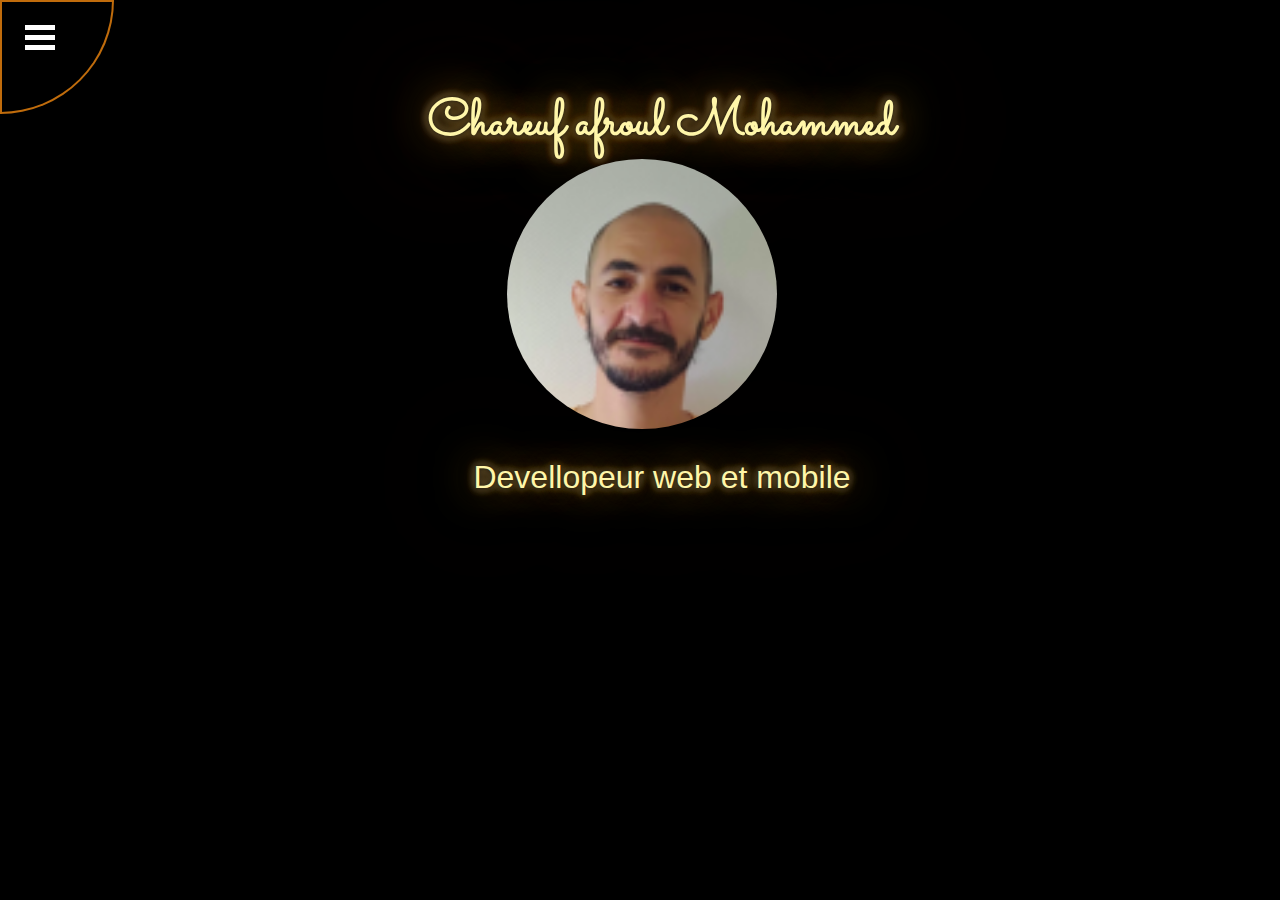
<file: index.html>
<!DOCTYPE html>
<html lang="fr">

<head>
    <meta charset="UTF-8">
    <meta name="viewport" content="width=device-width, initial-scale=1.0">
    <link rel="stylesheet" href="./css/title.css">
    
    <link rel="stylesheet" href="./css/bg.css">
    <link rel="stylesheet" href="css/index.css">
    <title>index</title>
</head>

<body>
  
  <div class="background-container">
    <div class="stars"></div>
    <div class="twinkling"></div>
    <div class="clouds"></div>
    
    <aside>
      
      <h1>Chareuf afroul Mohammed</h1>
      <img src="./img/f1.png" alt="">
      <h2>Devellopeur web et mobile</h2>
      
    </aside> 
    <section class="burger"></section>
    
    <input type="checkbox" id="menu-toggle"/>
    <label id="trigger" for="menu-toggle"></label>
    <label id="burger" for="menu-toggle"></label>
    <ul id="menu">
      <li><a href="index.html">Home</a></li>
      <li><a href="./html/progression.html">Progression</a></li>
      <li><a href="#">Parcours</a></li>
      <li><a href="./html/contact.html">Contact</a></li>
    </ul>
  </section>
  
  <!-- <a class="phone" href="tel:+33711223344">Tel: 06 03 50 93 41 </a>     <a href="tel:+33711223344">Cliquez ici pour appeler le 07 11 22 33 44</a>
  <a class="mail" href="mail:chareuf.afroul.mohammed@gmail.com">Mail: chareuf.afroul.mohammed@gmail.com </a>
     -->

  <script src="https://ajax.googleapis.com/ajax/libs/jquery/3.5.1/jquery.min.js"></script>
  <script src="./js/index.js"></script>
  
</body>

</html>
</file>
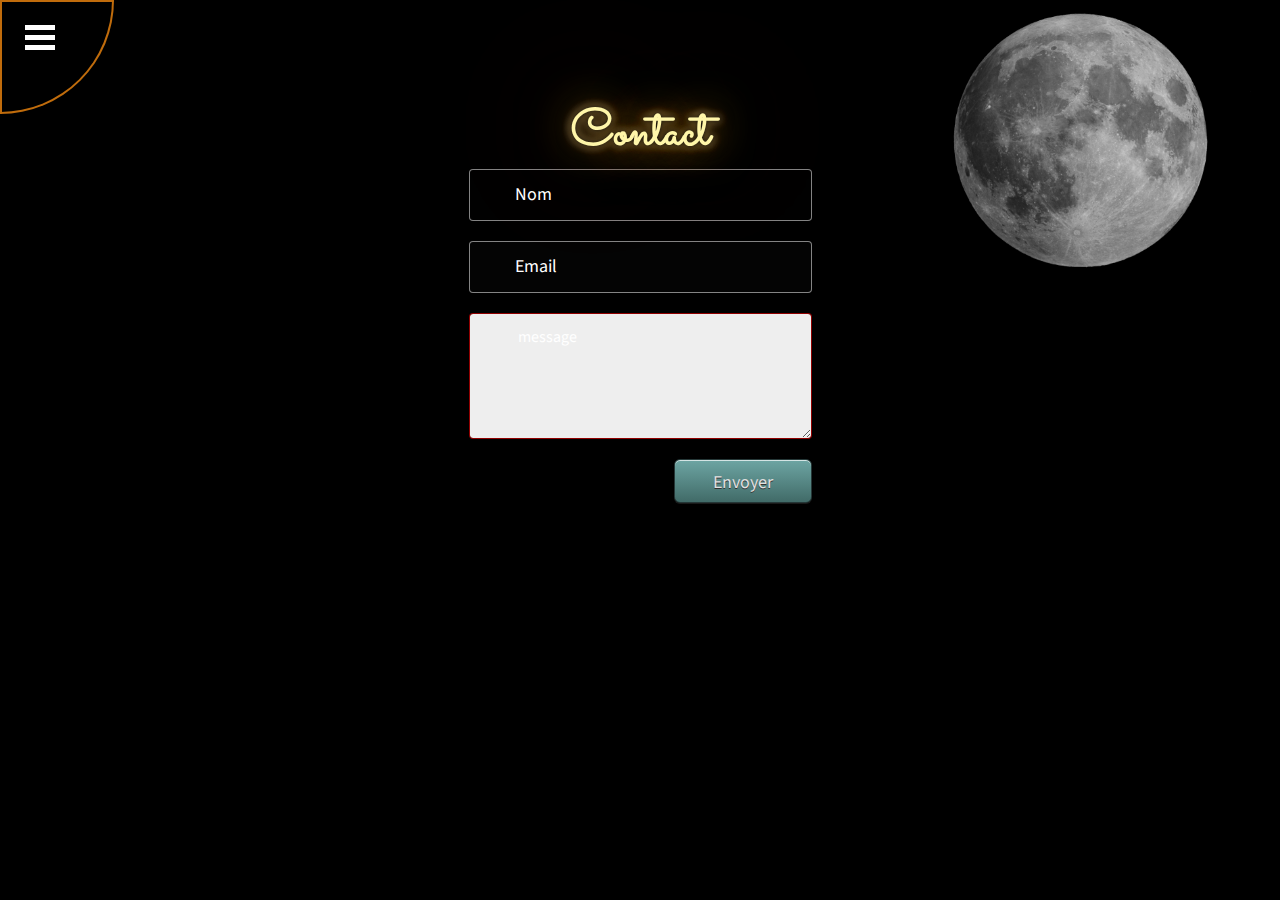
<file: html/contact.html>
<!DOCTYPE html>
<html lang="en">

<head>
    <meta charset="UTF-8">
    <meta name="viewport" content="width=device-width, initial-scale=1.0">
    <link rel="stylesheet" href="../css/contact.css">
   <link rel="stylesheet" href="../css/title.css">
    <link rel="stylesheet" href="../css/index.css">
    <title>Document</title>
</head>

<body>

    <section class="burger"></section>
    
    <input type="checkbox" id="menu-toggle"/>
    <label id="trigger" for="menu-toggle"></label>
    <label id="burger" for="menu-toggle"></label>
    <ul id="menu">
      <li><a href="../index.html">Home</a></li>
      <li><a href="../html/progression.html">Progression</a></li>
      <li><a href="#">Portfolio</a></li>
      <li><a href="./contact.html">Contact</a></li>
    </ul>
    <img class="moon" src="../img/moon.png" alt="">
  </section>
    <form>
    
        <h1>Contact</h1>
        <input name="name" placeholder="Nom" class="name" required />
        <input name="emailaddress" placeholder="Email" class="email" type="email" required />
        <textarea rows="4" cols="50" name="subject" placeholder=" message" class="message" required></textarea>
        <input name="submit" class="btn" type="submit" value="Envoyer" />
    </form>
   
      
</body>

</html>
</file>
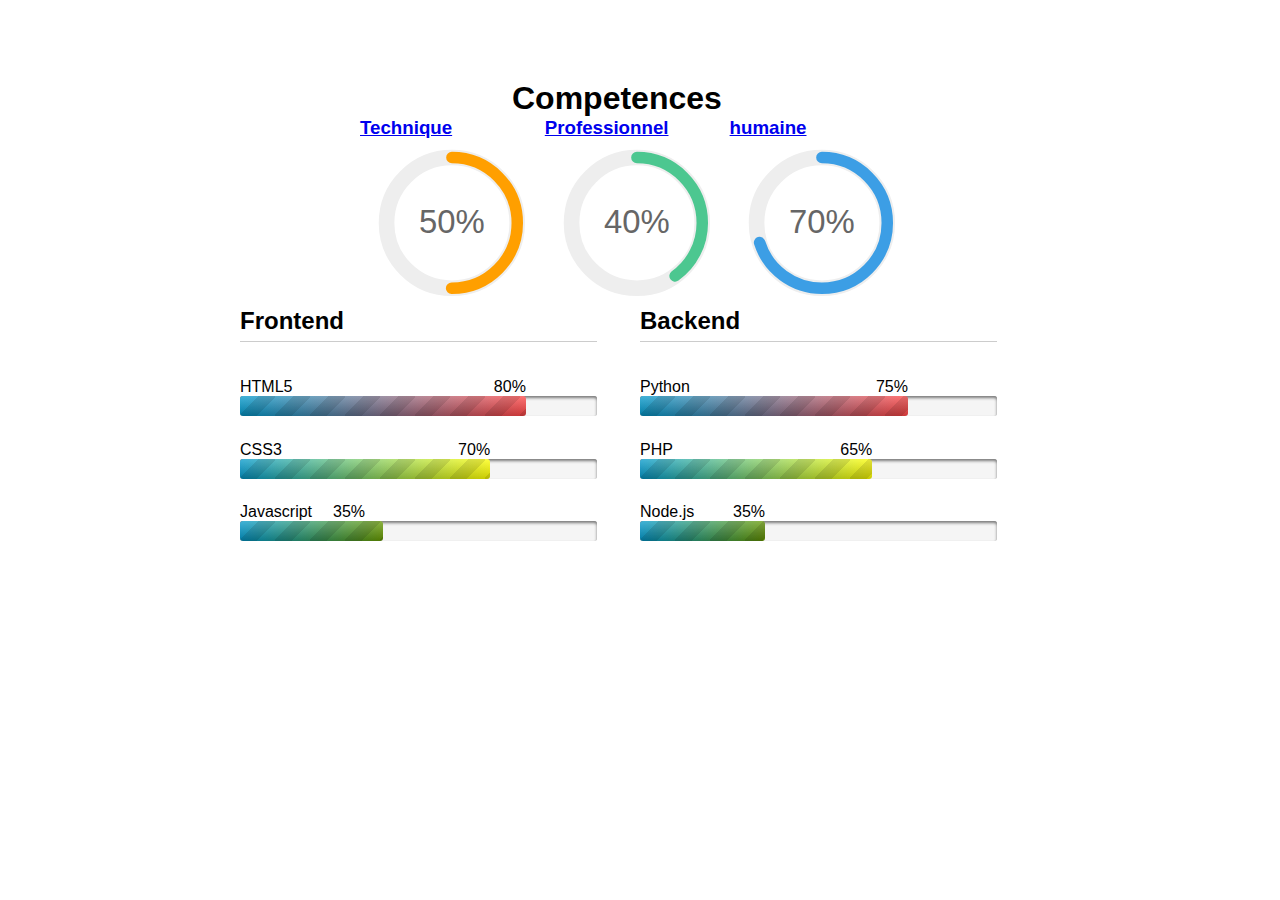
<file: html/progression.html>
<!DOCTYPE html>
<html lang="fr">

<head>
    <meta charset="UTF-8">
    <meta name="viewport" content="width=device-width, initial-scale=1.0">
    <link rel="stylesheet" href="../css/title.css">
   <link rel="stylesheet" href="../css/progress.css">
    <title>progression</title>
</head>


<body>


  


    
    <h1 class="title">Competences</h1>
    <div class="flex-wrapper">
      <div class="single-chart">
        <a href="#technique"><h3>Technique</h1></a>
        <svg viewBox="0 0 36 36" class="circular-chart orange">
          <path class="circle-bg"
            d="M18 2.0845
              a 15.9155 15.9155 0 0 1 0 31.831
              a 15.9155 15.9155 0 0 1 0 -31.831"
          />
          <path class="circle"
            stroke-dasharray="50, 100"
            d="M18 2.0845
              a 15.9155 15.9155 0 0 1 0 31.831
              a 15.9155 15.9155 0 0 1 0 -31.831"
          />
          <text x="18" y="20.35" class="percentage">50%</text>
        </svg>
      </div>
      
      <div class="single-chart">
       <a href="#Professionnel"> <h3>Professionnel</h1></a>
        <svg viewBox="0 0 36 36" class="circular-chart green">
          <path class="circle-bg"
            d="M18 2.0845
              a 15.9155 15.9155 0 0 1 0 31.831
              a 15.9155 15.9155 0 0 1 0 -31.831"
          />
          <path class="circle"
            stroke-dasharray="40, 100"
            d="M18 2.0845
              a 15.9155 15.9155 0 0 1 0 31.831
              a 15.9155 15.9155 0 0 1 0 -31.831"
          />
          <text x="18" y="20.35" class="percentage">40%</text>
        </svg>
      </div>
    
      <div class="single-chart">
       <a href="#humaine"> <h3>humaine</h1></a>
        <svg viewBox="0 0 36 36" class="circular-chart blue">
          <path class="circle-bg"
            d="M18 2.0845
              a 15.9155 15.9155 0 0 1 0 31.831
              a 15.9155 15.9155 0 0 1 0 -31.831"
          />
          <path class="circle"
            stroke-dasharray="70, 100"
            d="M18 2.0845
              a 15.9155 15.9155 0 0 1 0 31.831
              a 15.9155 15.9155 0 0 1 0 -31.831"
          />
          <text x="18" y="20.35" class="percentage">70%</text>
        </svg>
      </div>
    </div>
    <article id="technique">

      <ul>
        <li>
          <h2>Frontend</h2>
          
          <!-- HTML5 -->
          <p style="width:80%" data-value="80">HTML5</p>
          <progress max="100" value="80" class="html5">
            <!-- Browsers that support HTML5 progress element will ignore the html inside `progress` element. Whereas older browsers will ignore the `progress` element and instead render the html inside it. -->
            <div class="progress-bar">
              <span style="width: 80%">80%</span>
            </div>
          </progress>
          
          <!-- CSS3 -->
          <p style="width:70%" data-value="70">CSS3</p>
          <progress max="100" value="70" class="css3">
            <!-- Browsers that support HTML5 progress element will ignore the html inside `progress` element. Whereas older browsers will ignore the `progress` element and instead render the html inside it. -->
            <div class="progress-bar">
              <span style="width: 70%">70%</span>
            </div>
          </progress>
          
          <!-- js -->
          <p style="width:35%" data-value="35">Javascript</p>
          <progress max="100" value="40" class="jquery">
            <!-- Browsers that support HTML5 progress element will ignore the html inside `progress` element. Whereas older browsers will ignore the `progress` element and instead render the html inside it. -->
            <div class="progress-bar">
              <span style="width: 35%">35%</span>
            </div>
          </progress>
          
        </li>
        <li>
          <h2>Backend</h2>
          
          <!-- Python -->
          <p style="width:75%" data-value="75">Python</p>
          <progress max="100" value="75" class="python">
            <!-- Browsers that support HTML5 progress element will ignore the html inside `progress` element. Whereas older browsers will ignore the `progress` element and instead render the html inside it. -->
            <div class="progress-bar">
              <span style="width: 75%">75%</span>
            </div>
          </progress>
          
          <!-- PHP -->
          <p style="width:65%" data-value="65">PHP</p>
          <progress max="100" value="65" class="php">
            <!-- Browsers that support HTML5 progress element will ignore the html inside `progress` element. Whereas older browsers will ignore the `progress` element and instead render the html inside it. -->
            <div class="progress-bar">
              <span style="width: 65%">65%</span>
            </div>
          </progress>
          
          <!-- Node.js -->
          <p style="width:35%" data-value="35">Node.js</p>
          <progress max="100" value="35" class="node-js">
            <!-- Browsers that support HTML5 progress element will ignore the html inside `progress` element. Whereas older browsers will ignore the `progress` element and instead render the html inside it. -->
            <div class="progress-bar">
              <span style="width: 35%">35%</span>
            </div>
          </progress>   
          
        </li>
      </ul>    </article>

  <script src="https://ajax.googleapis.com/ajax/libs/jquery/3.5.1/jquery.min.js"></script>
  <script src="../js/index.js"></script>
  <script src="../js/progression.js"></script>
  
</body>

</html>
</file>
<file: css/title.css>
@import url("https://fonts.googleapis.com/css?family=Sacramento&display=swap");
</file>
<file: css/bg.css>
@keyframes move-background {
    from {
          -webkit-transform: translate3d(0px, 0px, 0px);
      }
      to { 
          -webkit-transform: translate3d(1000px, 0px, 0px);
      }
  }
  @-webkit-keyframes move-background {
    from {
          -webkit-transform: translate3d(0px, 0px, 0px);
      }
      to { 
          -webkit-transform: translate3d(1000px, 0px, 0px);
      }
  }
  
  @-moz-keyframes move-background {    
      from {
          -webkit-transform: translate3d(0px, 0px, 0px);
      }
      to { 
          -webkit-transform: translate3d(1000px, 0px, 0px);
      }
  }
  
      @-webkit-keyframes move-background {
      from {
          -webkit-transform: translate3d(0px, 0px, 0px);
      }
      to { 
          -webkit-transform: translate3d(1000px, 0px, 0px);
      }
  }
  
  .background-container{
      position: fixed;
      top: 0;
      left:0;
      bottom: 0;
      right: 0;
  }
  
  .stars {
   background: black url(https://s3-us-west-2.amazonaws.com/s.cdpn.io/1231630/stars.png) repeat;
   position: absolute;
      top: 0;
      bottom: 0;
      left: 0;
      right: 0;
  }
  

  
  .clouds{
      opacity: 90%;
      width:10000px;
      height: 100%;
      background: transparent url("https://s3-us-west-2.amazonaws.com/s.cdpn.io/1231630/clouds_repeat.png") repeat;
      background-size: 1000px 1000px;
      position: fixed;
      right: 0;
      top: 0;
      bottom: 0;
      z-index: 0;
  
     -moz-animation:move-background 150s linear infinite;
    -ms-animation:move-background 150s linear infinite;
    -o-animation:move-background 150s linear infinite;
    -webkit-animation:move-background 150s linear infinite;
    animation:move-background 80s linear infinite;
  }
  img{
    height: 30vh;
    width:30vh;
    position: relative;
    z-index: 3;
    right: 20px;border-radius: 50%;

  }
</file>
<file: css/index.css>
body{
	margin: 0;
	padding: 0;
	background: rgb(0, 0, 0);
}

.profil{
	width: 10%;
	border-radius: 50%;
	margin-left: 45vw;
}
nav {
	margin: 27px auto 0;

	position: absolute;
	width: 590px;
	height: 50px;
	background-color: #34495e;
	border-radius: 8px;
	
}
nav a {
	line-height: 50px;
	height: 100%;
	font-size: 15px;
	display: inline-block;
	position: absolute;
	z-index: 0;
	text-decoration: none;
	text-transform: uppercase;
	text-align: center;
	color: rgb(144, 22, 22);
	cursor: pointer;
}
nav .animation {
	position: absolute;
	height: 100%;
	top: 0;
	z-index: 0;
	transition: all .5s ease 0s;
	border-radius: 8px;
}
a:nth-child(1) {
	width: 100px;
}
a:nth-child(2) {
	width: 110px;
}
a:nth-child(3) {
	width: 100px;
}
a:nth-child(4) {
	width: 160px;
}
a:nth-child(5) {
	width: 120px;
}
nav .start-home, a:nth-child(1):hover~.animation {
	width: 100px;
	left: 0;
	background-color: #1abc9c;
}
nav .start-about, a:nth-child(2):hover~.animation {
	width: 110px;
	left: 100px;
	background-color: #e74c3c;
}
nav .start-blog, a:nth-child(3):hover~.animation {
	width: 100px;
	left: 210px;
	background-color: #3498db;
}
nav .start-portefolio, a:nth-child(4):hover~.animation {
	width: 160px;
	left: 310px;
	background-color: #9b59b6;
}
nav .start-contact, a:nth-child(5):hover~.animation {
	width: 120px;
	left: 470px;
	background-color: #e67e22;
}






@import url(https://fonts.googleapis.com/css?family=Roboto:400,700);

@keyframes checked-anim {
    50% {
        width: 20%;
        height: 40%;
    }
    100% {
        width: 20%;
        height: 40%;
    }
}
@keyframes not-checked-anim {
    0% {
        width: 0%;
        height: 40%;
        border-radius: 0%;
    }
}
li, a {
    margin: 55px 0 -35px 0;
    color: #eef0f1;
    font: 14pt "Roboto", sans-serif;
    font-weight: 700;
    line-height: 1.5;
    text-decoration: none;
    text-transform: none;
    list-style: none;
    outline: 0;
    display: none;
    position: relative;
}
li {
    width: 230px;
    text-indent: 56px;}
a:focus {
    display: block;
    color: rgb(212, 248, 10);
    background-color: #000507;
    transition: all .5s;
    width: 70%;
}
aside {

    position: absolute;
    color: white;
	top: 10%;
	right: 30%;
    text-align: center;
}
h1 {
	text-shadow: 0 0 5px #080808, 0 0 15px #000000, 0 0 10px #c4850f, 0 0 40px #e2a011, 0 0 60px #000000, 0 0 10px #ebeaea, 0 0 118px #d40707;
	color: #fff6a9;
  font-family: "Sacramento", cursive;
  text-align: center;

  animation: blink 12s infinite;
  -webkit-animation: blink 12s infinite;
    line-height: 0;
    font-size: 4vw;
    font-weight: 700;
}
h2 {
    
    text-align: center;

    font-size: 2.5vw;
    font-weight: lighter;
    text-shadow: 0 0 5px #080808, 0 0 15px #000000, 0 0 10px #c4850f, 0 0 40px #e2a011, 0 0 60px #000000, 0 0 10px #ebeaea, 0 0 118px #d40707;
	color: #fff6a9;
  animation: blink 1s infinite;
  -webkit-animation: blink 12s infinite;
 
}


html, body {
    margin: 0;
    padding: 0;
    background-color: #000000;
    font-family: 'Roboto', sans-serif;
    overflow: visible;
}

#trigger, #burger, #burger:before, #burger:after {
    position: absolute;
    top: 25px;
    left: 25px;
    background: #fffefe;
    width: 30px;
    height: 5px;
    transition: .2s ease;
    cursor: pointer;
    z-index: 1;
}
#trigger {
    height: 25px;
    background: none;
}
#burger:before {
    content: " ";
    top: 10px;
    left: 0;
}
#burger:after {
    content: " ";
    top: 20px;
    left: 0;
}
#menu-toggle:checked + #trigger + #burger {
    top: 35px;
    transform: rotate(180deg);
    transition: transform 1s ease;
}

#menu-toggle:checked + #trigger + #burger:before {
    width: 20px;
    top: -2px;
    left: 18px;
    transform: rotate(45deg) translateX(-5px);
    transition: transform .2s ease;
}
#menu-toggle:checked + #trigger + #burger:after {
    width: 20px;
    top: 2px;
    left: 18px;
    transform: rotate(-45deg) translateX(-5px);
    transition: transform .2s ease;
}
#menu {
    position: absolute;
    margin: 0; padding: 0;
    width: 110px;
    height: 110px;
    background-color: rgb(0, 0, 0);
    border: #c06c0c 2px solid;
    border-bottom-right-radius: 100%;
    animation: not-checked-anim .2s both;
    transition: .2s;
}
#menu-toggle:checked + #trigger + #burger + #menu {
    animation: checked-anim 1s ease both;
}
#menu-toggle:checked + #trigger ~ #menu > li, a {
    display: block;
}
[type="checkbox"]:not(:checked), [type="checkbox"]:checked {
    display: none;
}
</file>
<file: css/contact.css>
@import url(https://fonts.googleapis.com/css?family=Source+Sans+Pro);
body{

    background: black url(https://s3-us-west-2.amazonaws.com/s.cdpn.io/1231630/stars.png) repeat;

}
.moon{
    opacity: 80%;
    width: 30%;
    position: absolute;
    margin-left: 70%;

   

   
}
form {

    margin-left:auto;
    margin-right:auto;
    width: 343px;
    height: 333px;
    padding:100px;
    -moz-border-radius: 5px;
    -webkit-border-radius: 5px;
    border-radius: 5px;
    -moz-background-clip: padding;
    -webkit-background-clip: padding-box;
    background-clip: padding-box;
    -moz-box-shadow: 0 0 13px 3px rgba(0,0,0,.5);
    -webkit-box-shadow: 0 0 13px 3px rgba(0,0,0,.5);
    box-shadow: 0 0 13px 3px rgba(0,0,0,.5);
}

textarea{
	  background: rgb(238, 238, 238); 
    width: 276px;
    height: 110px;
    border: 1px solid rgba(240, 0, 0, 0.6);
    -moz-border-radius: 4px;
    -webkit-border-radius: 4px;
    border-radius: 4px;
    -moz-background-clip: padding;
    -webkit-background-clip: padding-box;
    background-clip: padding-box; 
    display:block;
    font-family: 'Source Sans Pro', sans-serif;
    font-size:1em;
    color:rgb(0, 0, 0);
    padding-left:45px;
    padding-right:20px;
    padding-top:12px;
    margin-bottom:20px;
    overflow:hidden;
}

input {
    width: 276px;
    height: 48px;
    border: 1px solid rgba(255, 255, 255, 0.513);
    -moz-border-radius: 4px;
    -webkit-border-radius: 4px;
    border-radius: 4px;
    -moz-background-clip: padding;
    -webkit-background-clip: padding-box;
    background-clip: padding-box; 
    display:block;
    font-family: 'Source Sans Pro', sans-serif;
    font-size:18px;
    color:#fff;
    padding-left:20px;
    padding-right:20px;
    margin-bottom:20px;
}

input[type=submit] {
    cursor:pointer;
}

input.name {
	  background: rgba(3, 3, 3, 0.4) url(http://luismruiz.com/img/gemicon_name.png) no-repeat scroll 16px 16px; 
	  padding-left:45px;
}

input.email {
	  background: rgba(10, 10, 10, 0.4);
	  padding-left:45px;
}

input.message {
	  background: rgba(0, 0, 0, 0.4) ;
	  padding-left:45px;
}

::-webkit-input-placeholder {
	  color: #fff;
}

:-moz-placeholder{ 
    color: #fff; 
}

::-moz-placeholder {
    color: #fff;
}

:-ms-input-placeholder {  
	  color: #fff; 
}

input:focus, textarea:focus { 
	  background-color: rgba(255, 255, 255, 0.664);
    -moz-box-shadow: 0 0 5px 1px rgba(255,255,255,.5);
    -webkit-box-shadow: 0 0 5px 1px rgba(255,255,255,.5);
    box-shadow: 0 0 5px 1px rgba(255,255,255,.5);
	  overflow: hidden; 
}

.btn {
	  width: 138px;
	  height: 44px;
	  -moz-border-radius: 4px;
	  -webkit-border-radius: 4px;
	  border-radius: 4px;
	  float:right;
    border: 1px solid #253737;
    background: #416b68;
    background: -webkit-gradient(linear, left top, left bottom, from(#6da5a3), to(#416b68));
    background: -webkit-linear-gradient(top, #6da5a3, #416b68);
    background: -moz-linear-gradient(top, #6da5a3, #416b68);
    background: -ms-linear-gradient(top, #6da5a3, #416b68);
    background: -o-linear-gradient(top, #6da5a3, #416b68);
    background-image: -ms-linear-gradient(top, #6da5a3 0%, #416b68 100%);
    padding: 10.5px 21px;
    -webkit-border-radius: 6px;
    -moz-border-radius: 6px;
    border-radius: 6px;
    -webkit-box-shadow: rgba(255,255,255,0.1) 0 1px 0, inset rgba(255,255,255,0.7) 0 1px 0;
    -moz-box-shadow: rgba(255,255,255,0.1) 0 1px 0, inset rgba(255,255,255,0.7) 0 1px 0;
    box-shadow: rgba(255,255,255,0.1) 0 1px 0, inset rgba(255,255,255,0.7) 0 1px 0;
    text-shadow: #333333 0 1px 0;
    color: #e1e1e1;
}

.btn:hover {
    border: 1px solid #fdfdfd;
    text-shadow: #333333 0 1px 0;
    background: #416b68;
    background: -webkit-gradient(linear, left top, left bottom, from(#77b2b0), to(#416b68));
    background: -webkit-linear-gradient(top, #77b2b0, #416b68);
    background: -moz-linear-gradient(top, #77b2b0, #416b68);
    background: -ms-linear-gradient(top, #77b2b0, #416b68);
    background: -o-linear-gradient(top, #77b2b0, #416b68);
    background-image: -ms-linear-gradient(top, #77b2b0 0%, #416b68 100%);
    color: #fff;
 }

.btn:active {
    margin-top:1px;
    text-shadow: #333333 0 -1px 0;
    border: 1px solid #253737;
    background: #6da5a3;
    background: -webkit-gradient(linear, left top, left bottom, from(#416b68), to(#416b68));
    background: -webkit-linear-gradient(top, #416b68, #609391);
    background: -moz-linear-gradient(top, #416b68, #6da5a3);
    background: -ms-linear-gradient(top, #416b68, #6da5a3);
    background: -o-linear-gradient(top, #416b68, #6da5a3);
    background-image: -ms-linear-gradient(top, #416b68 0%, #6da5a3 100%);
    color: #fff;
    -webkit-box-shadow: rgba(255,255,255,0) 0 1px 0, inset rgba(255,255,255,0.7) 0 1px 0;
    -moz-box-shadow: rgba(255,255,255,0) 0 1px 0, inset rgba(255,255,255,0.7) 0 1px 0;
    box-shadow: rgba(255,255,255,0) 0 1px 0, inset rgba(255,255,255,0.7) 0 1px 0;
   }
</file>
<file: css/progress.css>
.title{
    margin-left: 34%;
    margin-top: 10%;
}


.flex-wrapper {
    width: 70%;
    display: flex;
    flex-flow: row nowrap;
    margin: auto;

  }
  
  .single-chart {
    width: 33%;
    justify-content: space-around ;
  }
  
  .circular-chart {
    display: block;
    margin: 10px auto;
    max-width: 80%;
    max-height: 250px;
  }
  
  .circle-bg {
    fill: none;
    stroke: #eee;
    stroke-width: 3.8;
  }
  
  .circle {
    fill: none;
    stroke-width: 2.8;
    stroke-linecap: round;
    animation: progress 1s ease-out forwards;
  }
  
  @keyframes progress {
    0% {
      stroke-dasharray: 0 100;
    }
  }
  
  .circular-chart.orange .circle {
    stroke: #ff9f00;
  }
  
  .circular-chart.green .circle {
    stroke: #4CC790;
  }
  
  .circular-chart.blue .circle {
    stroke: #3c9ee5;
  }
  
  .percentage {
    fill: #666;
    font-family: sans-serif;
    font-size: 0.5em;
    text-anchor: middle;
  }

  @import url(https://fonts.googleapis.com/css?family=Expletus+Sans);

/* Basic resets */

* { 
  margin:0; padding:0; 
  box-sizing: border-box;
}

body {
margin: 50px auto 0;
max-width: 800px;

font-family: "Expletus Sans", sans-serif;
}

li {

  width: 50%;
  float: left;
  list-style-type: none;
  
  padding-right: 5.3333333%;
}

li:nth-child(even) { margin-bottom: 5em;}

h2 {
  margin: 0 0 1.5em;
  border-bottom: 1px solid #ccc;
  
  padding: 0 0 .25em;
}

/* Styling an indeterminate progress bar */

progress:not(value) {
  /* Add your styles here. As part of this walkthrough we will focus only on determinate progress bars. */
}

/* Styling the determinate progress element */

progress[value] {
  /* Get rid of the default appearance */
  appearance: none;
  
  /* This unfortunately leaves a trail of border behind in Firefox and Opera. We can remove that by setting the border to none. */
  border: none;
  
  /* Add dimensions */
  width: 100%; height: 20px;
  
  /* Although firefox doesn't provide any additional pseudo class to style the progress element container, any style applied here works on the container. */
    background-color: whiteSmoke;
    border-radius: 3px;
    box-shadow: 0 2px 3px rgba(0,0,0,.5) inset;
  
  /* Of all IE, only IE10 supports progress element that too partially. It only allows to change the background-color of the progress value using the 'color' attribute. */
  color: royalblue;
  
  position: relative;
  margin: 0 0 1.5em; 
}

/*
Webkit browsers provide two pseudo classes that can be use to style HTML5 progress element.
-webkit-progress-bar -> To style the progress element container
-webkit-progress-value -> To style the progress element value.
*/

progress[value]::-webkit-progress-bar {
  background-color: whiteSmoke;
  border-radius: 3px;
  box-shadow: 0 2px 3px rgba(0,0,0,.5) inset;
}

progress[value]::-webkit-progress-value {
  position: relative;
  
  background-size: 35px 20px, 100% 100%, 100% 100%;
  border-radius:3px;
  
  /* Let's animate this */
  animation: animate-stripes 5s linear infinite;
}

@keyframes animate-stripes { 100% { background-position: -100px 0; } }

/* Let's spice up things little bit by using pseudo elements. */

progress[value]::-webkit-progress-value:after {
  /* Only webkit/blink browsers understand pseudo elements on pseudo classes. A rare phenomenon! */
  content: '';
  position: absolute;
  
  width:5px; height:5px;
  top:7px; right:7px;
  
  background-color: white;
  border-radius: 100%;
}

/* Firefox provides a single pseudo class to style the progress element value and not for container. -moz-progress-bar */

progress[value]::-moz-progress-bar {
  /* Gradient background with Stripes */
  background-image:
  -moz-linear-gradient( 135deg,
                           transparent,
                           transparent 33%,
                           rgba(0,0,0,.1) 33%,
                           rgba(0,0,0,.1) 66%,
                           transparent 66%),
    -moz-linear-gradient( top,
                            rgba(255, 255, 255, .25),
                            rgba(0,0,0,.2)),
     -moz-linear-gradient( left, #09c, #f44);
  
  background-size: 35px 20px, 100% 100%, 100% 100%;
  border-radius:3px;
  
  /* Firefox doesn't support CSS3 keyframe animations on progress element. Hence, we did not include animate-stripes in this code block */
}

/* Fallback technique styles */
.progress-bar {
  background-color: whiteSmoke;
  border-radius: 3px;
  box-shadow: 0 2px 3px rgba(0,0,0,.5) inset;

  /* Dimensions should be similar to the parent progress element. */
  width: 100%; height:20px;
}

.progress-bar span {
  background-color: royalblue;
  border-radius: 3px;
  
  display: block;
  text-indent: -9999px;
}

p[data-value] { 
  
  position: relative; 
}

/* The percentage will automatically fall in place as soon as we make the width fluid. Now making widths fluid. */

p[data-value]:after {
  content: attr(data-value) '%';
  position: absolute; right:0;
}





.html5::-webkit-progress-value,
.python::-webkit-progress-value  {
  /* Gradient background with Stripes */
  background-image:
  -webkit-linear-gradient( 135deg,
                           transparent,
                           transparent 33%,
                           rgba(0,0,0,.1) 33%,
                           rgba(0,0,0,.1) 66%,
                           transparent 66%),
    -webkit-linear-gradient( top,
                            rgba(255, 255, 255, .25),
                            rgba(0,0,0,.2)),
     -webkit-linear-gradient( left, #09c, #f44);
}

.css3::-webkit-progress-value,
.php::-webkit-progress-value 
{
  /* Gradient background with Stripes */
  background-image:
  -webkit-linear-gradient( 135deg,
                           transparent,
                           transparent 33%,
                           rgba(0,0,0,.1) 33%,
                           rgba(0,0,0,.1) 66%,
                           transparent 66%),
    -webkit-linear-gradient( top,
                            rgba(255, 255, 255, .25),
                            rgba(0,0,0,.2)),
     -webkit-linear-gradient( left, #09c, #ff0);
}

.jquery::-webkit-progress-value,
.node-js::-webkit-progress-value 
{
  /* Gradient background with Stripes */
  background-image:
  -webkit-linear-gradient( 135deg,
                           transparent,
                           transparent 33%,
                           rgba(0,0,0,.1) 33%,
                           rgba(0,0,0,.1) 66%,
                           transparent 66%),
    -webkit-linear-gradient( top,
                            rgba(255, 255, 255, .25),
                            rgba(0,0,0,.2)),
     -webkit-linear-gradient( left, #09c, #690);
}

/* Similarly, for Mozillaa. Unfortunately combining the styles for different browsers will break every other browser. Hence, we need a separate block. */

.html5::-moz-progress-bar,
.php::-moz-progress-bar {
  /* Gradient background with Stripes */
  background-image:
  -moz-linear-gradient( 135deg,
                           transparent,
                           transparent 33%,
                           rgba(0,0,0,.1) 33%,
                           rgba(0,0,0,.1) 66%,
                           transparent 66%),
    -moz-linear-gradient( top,
                            rgba(255, 255, 255, .25),
                            rgba(0,0,0,.2)),
     -moz-linear-gradient( left, #09c, #f44);
}

.css3::-moz-progress-bar,
.php::-moz-progress-bar {
{
  /* Gradient background with Stripes */
  background-image:
  -moz-linear-gradient( 135deg,
                           transparent,
                           transparent 33%,
                           rgba(0,0,0,.1) 33%,
                           rgba(0,0,0,.1) 66%,
                           transparent 66%),
    -moz-linear-gradient( top,
                            rgba(255, 255, 255, .25),
                            rgba(0,0,0,.2)),
     -moz-linear-gradient( left, #09c, #ff0);
}

.jquery::-moz-progress-bar,
.node-js::-moz-progress-bar {
  /* Gradient background with Stripes */
  background-image:
  -moz-linear-gradient( 135deg,
                           transparent,
                           transparent 33%,
                           rgba(0,0,0,.1) 33%,
                           rgba(0,0,0,.1) 66%,
                           transparent 66%),
    -moz-linear-gradient( top,
                            rgba(255, 255, 255, .25),
                            rgba(0,0,0,.2)),
     -moz-linear-gradient( left, #09c, #690);
}
</file>
